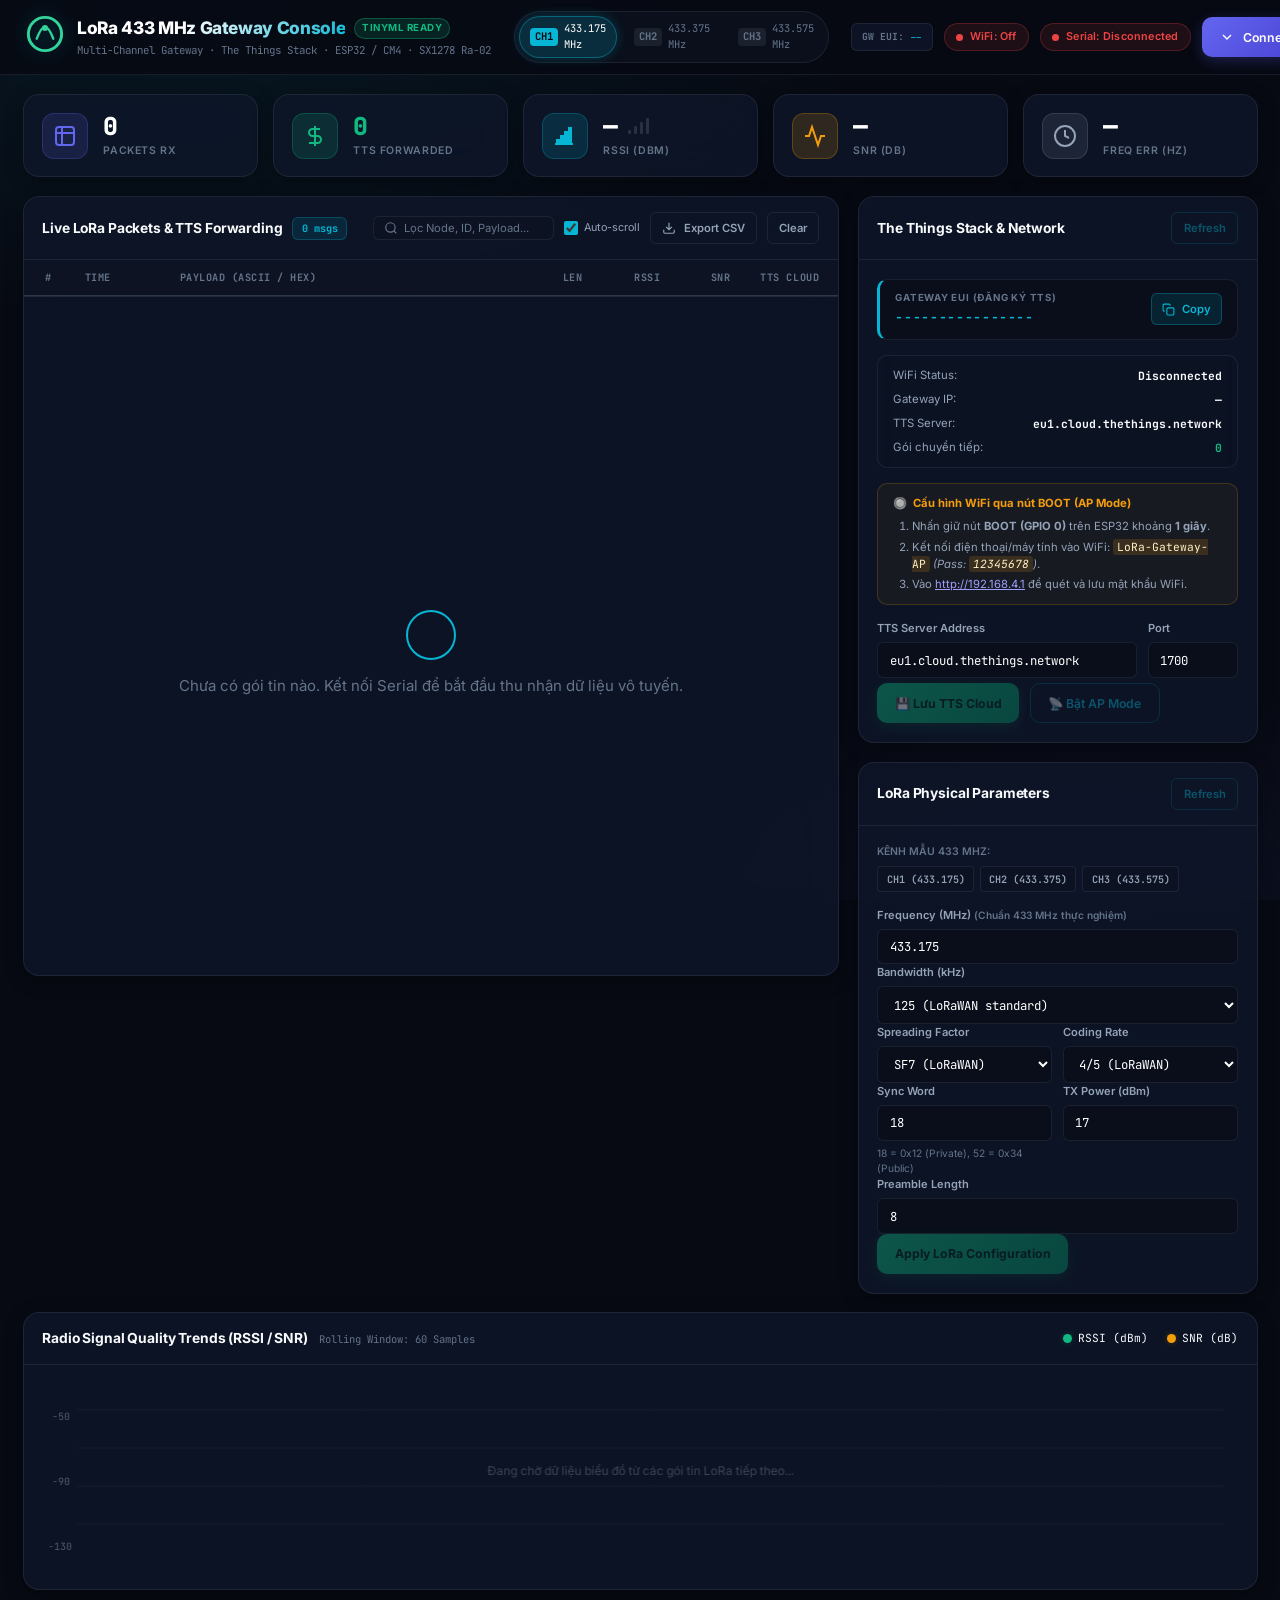
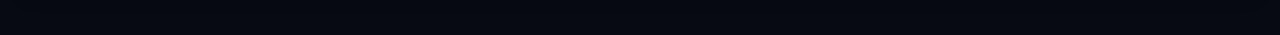
<file: WebDashboard/index.html>
<!DOCTYPE html>
<html lang="vi">
<head>
  <meta charset="UTF-8" />
  <meta name="viewport" content="width=device-width, initial-scale=1.0" />
  <meta name="description" content="LoRa 433 MHz Multi-Channel & TTS Cloud Gateway Operations Console - TinyML Channel Hopping Ready." />
  <title>LoRa 433 MHz Gateway — Telemetry & Operations Console</title>
  <link rel="preconnect" href="https://fonts.googleapis.com" />
  <link rel="preconnect" href="https://fonts.gstatic.com" crossorigin />
  <link href="https://fonts.googleapis.com/css2?family=Inter:wght@400;500;600;700;800&family=JetBrains+Mono:wght@400;500;600;700&display=swap" rel="stylesheet" />
  <link rel="stylesheet" href="style.css" />
</head>
<body>
  <!-- ═══════════════════ HEADER ═══════════════════ -->
  <header id="app-header">
    <div class="header-left">
      <div class="logo-icon">
        <svg viewBox="0 0 32 32" fill="none">
          <circle cx="16" cy="16" r="14" stroke="url(#logo-grad)" stroke-width="2.5" />
          <path d="M9 20c2.5-6.5 4.5-10 7-10s4.5 3.5 7 10" stroke="url(#logo-grad)" stroke-width="2" stroke-linecap="round" />
          <circle cx="16" cy="11" r="2.5" fill="#34d399" />
          <defs>
            <linearGradient id="logo-grad" x1="0" y1="0" x2="32" y2="32">
              <stop stop-color="#34d399" />
              <stop offset="0.5" stop-color="#22d3ee" />
              <stop offset="1" stop-color="#6366f1" />
            </linearGradient>
          </defs>
        </svg>
      </div>
      <div>
        <div class="title-with-pill">
          <h1>LoRa 433 MHz Gateway Console</h1>
          <span class="badge-tinyml">TinyML Ready</span>
        </div>
        <p class="subtitle">Multi-Channel Gateway · The Things Stack · ESP32 / CM4 · SX1278 Ra-02</p>
      </div>
    </div>

    <!-- Active 3-Channel Spectrum Quick Bar -->
    <div class="spectrum-bar" title="3 Kênh tần số thử nghiệm LoRa 433 MHz">
      <div class="channel-pill active" id="pill-ch1" data-freq="433.175">
        <span class="ch-id">CH1</span>
        <span class="ch-freq">433.175 MHz</span>
      </div>
      <div class="channel-pill" id="pill-ch2" data-freq="433.375">
        <span class="ch-id">CH2</span>
        <span class="ch-freq">433.375 MHz</span>
      </div>
      <div class="channel-pill" id="pill-ch3" data-freq="433.575">
        <span class="ch-id">CH3</span>
        <span class="ch-freq">433.575 MHz</span>
      </div>
    </div>

    <div class="header-right">
      <div id="gw-eui-pill" class="pill" title="Gateway EUI for The Things Stack">
        <span class="pill-label">GW EUI:</span>
        <span id="val-header-eui">--</span>
      </div>
      <span id="wifi-badge" class="badge disconnected">
        <span class="badge-dot"></span> WiFi: Off
      </span>
      <span id="status-badge" class="badge disconnected">
        <span class="badge-dot"></span> Serial: Disconnected
      </span>
      <button id="btn-connect" class="btn btn-primary">
        <svg width="16" height="16" viewBox="0 0 24 24" fill="none" stroke="currentColor" stroke-width="2">
          <path d="M6 9l6 6 6-6"/>
        </svg>
        Connect Serial
      </button>
    </div>
  </header>

  <!-- ═══════════════════ MAIN ═══════════════════ -->
  <main id="app-main">
    <!-- ── Stats Cards Grid ── -->
    <section id="stats-row">
      <!-- 1. Packets RX -->
      <div class="card stat-card" id="stat-packets">
        <div class="stat-icon packets-icon">
          <svg viewBox="0 0 24 24" fill="none" stroke="currentColor" stroke-width="2">
            <rect x="3" y="3" width="18" height="18" rx="3"/>
            <path d="M9 3v18M3 9h18"/>
          </svg>
        </div>
        <div class="stat-body">
          <span class="stat-value" id="val-packets">0</span>
          <span class="stat-label">Packets RX</span>
        </div>
      </div>

      <!-- 2. TTS Forwarded -->
      <div class="card stat-card" id="stat-fwd">
        <div class="stat-icon fwd-icon">
          <svg viewBox="0 0 24 24" fill="none" stroke="currentColor" stroke-width="2">
            <path d="M12 2v20M17 5H9.5a3.5 3.5 0 0 0 0 7h5a3.5 3.5 0 0 1 0 7H6"/>
          </svg>
        </div>
        <div class="stat-body">
          <span class="stat-value highlight-green" id="val-fwd">0</span>
          <span class="stat-label">TTS Forwarded</span>
        </div>
      </div>

      <!-- 3. RSSI with Signal Meter -->
      <div class="card stat-card" id="stat-rssi">
        <div class="stat-icon rssi-icon">
          <svg viewBox="0 0 24 24" fill="none" stroke="currentColor" stroke-width="2">
            <path d="M2 20h2v-4h2v4h2v-8h2v8h2v-12h2v12h2v-16h2v16h2"/>
          </svg>
        </div>
        <div class="stat-body">
          <div class="stat-val-row">
            <span class="stat-value" id="val-rssi">—</span>
            <div class="signal-meter" id="signal-meter" title="Signal Strength Bar">
              <span class="bar bar-1"></span>
              <span class="bar bar-2"></span>
              <span class="bar bar-3"></span>
              <span class="bar bar-4"></span>
            </div>
          </div>
          <span class="stat-label">RSSI (dBm)</span>
        </div>
      </div>

      <!-- 4. SNR -->
      <div class="card stat-card" id="stat-snr">
        <div class="stat-icon snr-icon">
          <svg viewBox="0 0 24 24" fill="none" stroke="currentColor" stroke-width="2">
            <path d="M22 12h-4l-3 9L9 3l-3 9H2"/>
          </svg>
        </div>
        <div class="stat-body">
          <span class="stat-value" id="val-snr">—</span>
          <span class="stat-label">SNR (dB)</span>
        </div>
      </div>

      <!-- 5. Frequency Error -->
      <div class="card stat-card" id="stat-ferr">
        <div class="stat-icon ferr-icon">
          <svg viewBox="0 0 24 24" fill="none" stroke="currentColor" stroke-width="2">
            <circle cx="12" cy="12" r="10"/>
            <path d="M12 6v6l4 2"/>
          </svg>
        </div>
        <div class="stat-body">
          <span class="stat-value" id="val-ferr">—</span>
          <span class="stat-label">Freq Err (Hz)</span>
        </div>
      </div>
    </section>

    <!-- ── Content Row ── -->
    <section id="content-row">
      <!-- Left: Message Log Panel -->
      <div class="card log-card" id="log-panel">
        <div class="card-header">
          <div class="header-title-group">
            <h2>Live LoRa Packets & TTS Forwarding</h2>
            <span id="log-count" class="badge-count">0 msgs</span>
          </div>

          <!-- Quick Search Filter & Actions -->
          <div class="card-actions">
            <div class="search-box">
              <svg width="14" height="14" viewBox="0 0 24 24" fill="none" stroke="currentColor" stroke-width="2">
                <circle cx="11" cy="11" r="8"/><path d="M21 21l-4.35-4.35"/>
              </svg>
              <input type="text" id="log-search-input" placeholder="Lọc Node, ID, Payload..." />
            </div>
            <label class="toggle-label">
              <input type="checkbox" id="chk-autoscroll" checked />
              <span>Auto-scroll</span>
            </label>
            <button id="btn-export-log" class="btn btn-sm btn-ghost" title="Xuất dữ liệu log sang file CSV">
              <svg width="14" height="14" viewBox="0 0 24 24" fill="none" stroke="currentColor" stroke-width="2">
                <path d="M21 15v4a2 2 0 0 1-2 2H5a2 2 0 0 1-2-2v-4M7 10l5 5 5-5M12 15V3"/>
              </svg>
              Export CSV
            </button>
            <button id="btn-clear-log" class="btn btn-sm btn-ghost">Clear</button>
          </div>
        </div>

        <div id="log-container">
          <table id="log-table">
            <thead>
              <tr>
                <th class="col-pkt">#</th>
                <th class="col-time">Time</th>
                <th class="col-payload">Payload (ASCII / Hex)</th>
                <th class="col-len">Len</th>
                <th class="col-rssi">RSSI</th>
                <th class="col-snr">SNR</th>
                <th class="col-fwd">TTS Cloud</th>
              </tr>
            </thead>
            <tbody id="log-body"></tbody>
          </table>
          <div id="log-empty">
            <div class="empty-state">
              <div class="radar-pulse"></div>
              <p>Chưa có gói tin nào. Kết nối Serial để bắt đầu thu nhận dữ liệu vô tuyến.</p>
            </div>
          </div>
        </div>

        <button id="btn-scroll-bottom" class="scroll-bottom-btn hidden" title="Cuộn xuống tin mới nhất">
          <svg width="14" height="14" viewBox="0 0 24 24" fill="none" stroke="currentColor" stroke-width="2.5">
            <path d="M12 5v14M19 12l-7 7-7-7"/>
          </svg>
          Tin mới nhất
        </button>
      </div>

      <!-- Right Panels Column -->
      <div id="sidebar-panels">
        <!-- ── TTS & WiFi Gateway Panel ── -->
        <div class="card config-card" id="gateway-panel">
          <div class="card-header">
            <h2>The Things Stack & Network</h2>
            <button id="btn-read-gw" class="btn btn-sm btn-outline" title="Làm mới thông tin Gateway" disabled>
              Refresh
            </button>
          </div>
          <div class="card-body-padded">
            <!-- Gateway EUI Banner -->
            <div class="eui-banner">
              <div>
                <div class="eui-caption">GATEWAY EUI (ĐĂNG KÝ TTS)</div>
                <div class="eui-text" id="val-gw-eui">----------------</div>
              </div>
              <button type="button" id="btn-copy-eui" class="btn btn-sm btn-copy" title="Copy Gateway EUI">
                <svg width="13" height="13" viewBox="0 0 24 24" fill="none" stroke="currentColor" stroke-width="2">
                  <rect x="9" y="9" width="13" height="13" rx="2" ry="2"/><path d="M5 15H4a2 2 0 0 1-2-2V4a2 2 0 0 1 2-2h9a2 2 0 0 1 2 2v1"/>
                </svg>
                Copy
              </button>
            </div>

            <!-- Gateway info status summary -->
            <div class="gw-status-box">
              <div class="gw-status-row"><span>WiFi Status:</span> <strong id="lbl-gw-status">Disconnected</strong></div>
              <div class="gw-status-row"><span>Gateway IP:</span> <strong id="lbl-gw-ip">—</strong></div>
              <div class="gw-status-row"><span>TTS Server:</span> <strong id="lbl-tts-status">eu1.cloud.thethings.network</strong></div>
              <div class="gw-status-row"><span>Gói chuyển tiếp:</span> <strong id="lbl-gw-fwd" class="highlight-green">0</strong></div>
            </div>

            <!-- BOOT Button AP Guide Card -->
            <div class="ap-guide-card">
              <div class="ap-guide-title">
                <span class="ap-icon">🔘</span>
                <span>Cấu hình WiFi qua nút BOOT (AP Mode)</span>
              </div>
              <ol class="ap-steps">
                <li>Nhấn giữ nút <strong>BOOT (GPIO 0)</strong> trên ESP32 khoảng <strong>1 giây</strong>.</li>
                <li>Kết nối điện thoại/máy tính vào WiFi: <code>LoRa-Gateway-AP</code> <em>(Pass: <code>12345678</code>)</em>.</li>
                <li>Vào <a href="http://192.168.4.1" target="_blank" rel="noopener">http://192.168.4.1</a> để quét và lưu mật khẩu WiFi.</li>
              </ol>
            </div>

            <!-- TTS Cloud Config Form -->
            <form id="tts-form" autocomplete="off">
              <div class="form-row">
                <div class="form-group">
                  <label for="tts-server">TTS Server Address</label>
                  <input type="text" id="tts-server" value="eu1.cloud.thethings.network" />
                </div>
                <div class="form-group" style="max-width:90px;">
                  <label for="tts-port">Port</label>
                  <input type="number" id="tts-port" value="1700" />
                </div>
              </div>
              <div class="btn-row">
                <button type="submit" id="btn-save-tts" class="btn btn-accent" disabled>
                  💾 Lưu TTS Cloud
                </button>
                <button type="button" id="btn-trigger-ap" class="btn btn-outline" disabled title="Kích hoạt AP Mode từ xa">
                  📡 Bật AP Mode
                </button>
              </div>
            </form>
          </div>
        </div>

        <!-- ── LoRa Hardware Configuration Panel ── -->
        <div class="card config-card" id="config-panel">
          <div class="card-header">
            <h2>LoRa Physical Parameters</h2>
            <button id="btn-read-cfg" class="btn btn-sm btn-outline" title="Đọc cấu hình hiện tại từ thiết bị" disabled>
              Refresh
            </button>
          </div>
          <div class="card-body-padded">
            <!-- Channel Presets Quick Bar -->
            <div class="preset-group">
              <span class="preset-label">Kênh mẫu 433 MHz:</span>
              <div class="preset-buttons">
                <button type="button" class="btn btn-xs btn-preset" data-freq="433.175">CH1 (433.175)</button>
                <button type="button" class="btn btn-xs btn-preset" data-freq="433.375">CH2 (433.375)</button>
                <button type="button" class="btn btn-xs btn-preset" data-freq="433.575">CH3 (433.575)</button>
              </div>
            </div>

            <form id="config-form" autocomplete="off">
              <div class="form-group">
                <label for="cfg-freq">Frequency (MHz) <small class="hint">(Chuẩn 433 MHz thực nghiệm)</small></label>
                <input type="number" id="cfg-freq" step="0.001" min="410" max="525" value="433.175" />
              </div>
              <div class="form-group">
                <label for="cfg-bw">Bandwidth (kHz)</label>
                <select id="cfg-bw">
                  <option value="7.8">7.8</option>
                  <option value="10.4">10.4</option>
                  <option value="15.6">15.6</option>
                  <option value="20.8">20.8</option>
                  <option value="31.25">31.25</option>
                  <option value="41.7">41.7</option>
                  <option value="62.5">62.5</option>
                  <option value="125" selected>125 (LoRaWAN standard)</option>
                  <option value="250">250</option>
                </select>
              </div>
              <div class="form-row">
                <div class="form-group">
                  <label for="cfg-sf">Spreading Factor</label>
                  <select id="cfg-sf">
                    <option value="6">SF6</option>
                    <option value="7" selected>SF7 (LoRaWAN)</option>
                    <option value="8">SF8</option>
                    <option value="9">SF9</option>
                    <option value="10">SF10</option>
                    <option value="11">SF11</option>
                    <option value="12">SF12</option>
                  </select>
                </div>
                <div class="form-group">
                  <label for="cfg-cr">Coding Rate</label>
                  <select id="cfg-cr">
                    <option value="5" selected>4/5 (LoRaWAN)</option>
                    <option value="6">4/6</option>
                    <option value="7">4/7</option>
                    <option value="8">4/8</option>
                  </select>
                </div>
              </div>
              <div class="form-row">
                <div class="form-group">
                  <label for="cfg-sw">Sync Word</label>
                  <input type="number" id="cfg-sw" min="0" max="255" value="18" />
                  <small class="hint">18 = 0x12 (Private), 52 = 0x34 (Public)</small>
                </div>
                <div class="form-group">
                  <label for="cfg-pwr">TX Power (dBm)</label>
                  <input type="number" id="cfg-pwr" min="2" max="20" value="17" />
                </div>
              </div>
              <div class="form-group">
                <label for="cfg-pre">Preamble Length</label>
                <input type="number" id="cfg-pre" min="6" max="65535" value="8" />
              </div>
              <button type="submit" id="btn-apply-cfg" class="btn btn-accent" disabled>
                Apply LoRa Configuration
              </button>
            </form>
          </div>
        </div>
      </div>
    </section>

    <!-- ── RSSI / SNR Chart ── -->
    <section id="chart-section" class="card">
      <div class="card-header">
        <div class="chart-header-left">
          <h2>Radio Signal Quality Trends (RSSI / SNR)</h2>
          <span class="chart-window-hint">Rolling Window: 60 Samples</span>
        </div>
        <div class="chart-legend">
          <span class="legend-item"><span class="legend-dot rssi-dot"></span> RSSI (dBm)</span>
          <span class="legend-item"><span class="legend-dot snr-dot"></span> SNR (dB)</span>
        </div>
      </div>
      <div class="chart-container-box">
        <canvas id="chart-canvas" height="190"></canvas>
      </div>
    </section>
  </main>

  <!-- ═══════════════════ TOAST ═══════════════════ -->
  <div id="toast-container"></div>

  <script src="app.js"></script>
</body>
</html>
</file>
<file: WebDashboard/style.css>
/* ═══════════════════════════════════════════════════════════════════════════
   LoRa 433 MHz Operations Console — style.css
   Design System: UI/UX Pro Max · Cyber-Industrial Dark Glassmorphism
   ═══════════════════════════════════════════════════════════════════════════ */

/* ── Reset & CSS Custom Properties ───────────────────────────────────────── */
*, *::before, *::after {
  box-sizing: border-box;
  margin: 0;
  padding: 0;
}

:root {
  /* Color Tokens - Industrial Cyber Dark */
  --bg-base:        #070a13;
  --bg-surface:     #0d1322;
  --bg-card:        rgba(15, 23, 42, 0.75);
  --bg-card-hover:  rgba(30, 41, 59, 0.85);
  --border:         rgba(148, 163, 184, 0.12);
  --border-subtle:  rgba(148, 163, 184, 0.08);
  --border-focus:   #06b6d4;

  --text-primary:   #f8fafc;
  --text-secondary: #94a3b8;
  --text-muted:     #64748b;

  /* Accents & Radio Signal Colors */
  --emerald:        #10b981;
  --emerald-glow:   rgba(16, 185, 129, 0.25);
  --cyan:           #06b6d4;
  --cyan-glow:      rgba(6, 182, 212, 0.25);
  --indigo:         #6366f1;
  --indigo-glow:    rgba(99, 102, 241, 0.25);
  --amber:          #f59e0b;
  --amber-glow:     rgba(245, 158, 11, 0.25);
  --red:            #ef4444;
  --red-glow:       rgba(239, 68, 68, 0.25);

  /* Typography */
  --font-sans: 'Inter', -apple-system, BlinkMacSystemFont, "Segoe UI", Roboto, sans-serif;
  --font-mono: 'JetBrains Mono', "SF Mono", Consolas, Menlo, monospace;

  /* Radius & Transitions */
  --radius-lg: 16px;
  --radius-md: 10px;
  --radius-sm: 6px;
  --trans-fast: 0.15s cubic-bezier(0.4, 0, 0.2, 1);
  --trans-smooth: 0.25s cubic-bezier(0.16, 1, 0.3, 1);
}

html {
  font-size: 15px;
  scroll-behavior: smooth;
  color-scheme: dark;
}

body {
  font-family: var(--font-sans);
  background-color: var(--bg-base);
  color: var(--text-primary);
  line-height: 1.5;
  min-height: 100vh;
  overflow-x: hidden;
  background-image:
    radial-gradient(ellipse 90% 60% at 15% 0%, rgba(6, 182, 212, 0.08) 0%, transparent 60%),
    radial-gradient(ellipse 70% 50% at 85% 100%, rgba(99, 102, 241, 0.07) 0%, transparent 50%),
    linear-gradient(to bottom, rgba(7, 10, 19, 0.95), #070a13);
  background-attachment: fixed;
}

/* ── Utility Cards ──────────────────────────────────────────────────────── */
.card {
  background: var(--bg-card);
  border: 1px solid var(--border);
  border-radius: var(--radius-lg);
  backdrop-filter: blur(20px) saturate(1.4);
  -webkit-backdrop-filter: blur(20px) saturate(1.4);
  box-shadow: 0 4px 20px -2px rgba(0, 0, 0, 0.4);
  transition: border-color var(--trans-smooth), box-shadow var(--trans-smooth), transform var(--trans-smooth);
}
.card:hover {
  border-color: rgba(6, 182, 212, 0.25);
}

.card-header {
  display: flex;
  justify-content: space-between;
  align-items: center;
  padding: 1rem 1.25rem;
  border-bottom: 1px solid var(--border);
}
.card-header h2 {
  font-size: 0.92rem;
  font-weight: 700;
  letter-spacing: -0.01em;
  color: var(--text-primary);
  display: flex;
  align-items: center;
  gap: 0.5rem;
}
.card-body-padded {
  padding: 1.25rem;
  display: flex;
  flex-direction: column;
  gap: 1rem;
}

/* ── Header ─────────────────────────────────────────────────────────────── */
#app-header {
  position: sticky;
  top: 0;
  z-index: 50;
  display: flex;
  justify-content: space-between;
  align-items: center;
  gap: 1.5rem;
  padding: 0.75rem 1.75rem;
  background: rgba(7, 10, 19, 0.88);
  backdrop-filter: blur(16px);
  border-bottom: 1px solid var(--border);
}

.header-left {
  display: flex;
  align-items: center;
  gap: 0.85rem;
  flex-shrink: 0;
}
.logo-icon svg {
  width: 38px;
  height: 38px;
  filter: drop-shadow(0 0 10px rgba(6, 182, 212, 0.35));
}
.title-with-pill {
  display: flex;
  align-items: center;
  gap: 0.6rem;
}
#app-header h1 {
  font-size: 1.15rem;
  font-weight: 800;
  letter-spacing: -0.02em;
  background: linear-gradient(135deg, #ffffff 40%, var(--cyan) 100%);
  -webkit-background-clip: text;
  -webkit-text-fill-color: transparent;
}
.badge-tinyml {
  font-size: 0.65rem;
  font-weight: 700;
  text-transform: uppercase;
  padding: 2px 7px;
  border-radius: 99px;
  background: rgba(16, 185, 129, 0.15);
  color: var(--emerald);
  border: 1px solid rgba(16, 185, 129, 0.35);
  letter-spacing: 0.05em;
}
.subtitle {
  font-size: 0.72rem;
  color: var(--text-muted);
  font-family: var(--font-mono);
  margin-top: 1px;
}

/* Spectrum Quick Bar */
.spectrum-bar {
  display: flex;
  align-items: center;
  gap: 0.5rem;
  background: rgba(13, 19, 34, 0.7);
  border: 1px solid var(--border);
  border-radius: 99px;
  padding: 4px;
}
.channel-pill {
  display: flex;
  align-items: center;
  gap: 0.4rem;
  padding: 4px 10px;
  border-radius: 99px;
  font-family: var(--font-mono);
  font-size: 0.7rem;
  color: var(--text-muted);
  background: transparent;
  cursor: pointer;
  transition: all var(--trans-fast);
}
.channel-pill .ch-id {
  font-weight: 700;
  padding: 1px 5px;
  border-radius: 4px;
  background: rgba(148, 163, 184, 0.12);
}
.channel-pill.active {
  color: #fff;
  background: rgba(6, 182, 212, 0.18);
  border: 1px solid rgba(6, 182, 212, 0.4);
  box-shadow: 0 0 12px rgba(6, 182, 212, 0.25);
}
.channel-pill.active .ch-id {
  background: var(--cyan);
  color: #070a13;
}

.header-right {
  display: flex;
  align-items: center;
  gap: 0.75rem;
  flex-shrink: 0;
}

/* Badges with Breathing Pulse Dot */
.badge {
  font-size: 0.72rem;
  font-weight: 600;
  padding: 0.3rem 0.75rem;
  border-radius: 99px;
  display: inline-flex;
  align-items: center;
  gap: 0.45rem;
  letter-spacing: 0.02em;
}
.badge-dot {
  width: 7px;
  height: 7px;
  border-radius: 50%;
  display: inline-block;
}

.badge.disconnected {
  background: rgba(239, 68, 68, 0.1);
  color: var(--red);
  border: 1px solid rgba(239, 68, 68, 0.25);
}
.badge.disconnected .badge-dot {
  background: var(--red);
}

.badge.connected {
  background: rgba(16, 185, 129, 0.12);
  color: var(--emerald);
  border: 1px solid rgba(16, 185, 129, 0.3);
}
.badge.connected .badge-dot {
  background: var(--emerald);
  box-shadow: 0 0 8px var(--emerald);
  animation: pulse-dot 1.8s infinite;
}

.badge.ap_mode {
  background: rgba(245, 158, 11, 0.12);
  color: var(--amber);
  border: 1px solid rgba(245, 158, 11, 0.3);
}
.badge.ap_mode .badge-dot {
  background: var(--amber);
  animation: pulse-dot 1.2s infinite;
}

@keyframes pulse-dot {
  0% { transform: scale(0.9); opacity: 0.7; }
  50% { transform: scale(1.25); opacity: 1; }
  100% { transform: scale(0.9); opacity: 0.7; }
}

.pill {
  font-family: var(--font-mono);
  font-size: 0.72rem;
  background: rgba(15, 23, 42, 0.8);
  border: 1px solid var(--border);
  border-radius: var(--radius-sm);
  padding: 0.3rem 0.65rem;
  color: var(--cyan);
  display: inline-flex;
  align-items: center;
  gap: 0.4rem;
}
.pill-label {
  color: var(--text-muted);
  font-size: 0.65rem;
  font-weight: 700;
  text-transform: uppercase;
}

/* ── Buttons ────────────────────────────────────────────────────────────── */
.btn {
  font-family: inherit;
  font-size: 0.82rem;
  font-weight: 600;
  padding: 0.55rem 1.15rem;
  min-height: 40px;
  border-radius: var(--radius-md);
  border: none;
  cursor: pointer;
  display: inline-flex;
  align-items: center;
  justify-content: center;
  gap: 0.5rem;
  transition: all var(--trans-fast);
  user-select: none;
}
.btn:active {
  transform: scale(0.97);
}
.btn:disabled {
  opacity: 0.4;
  cursor: not-allowed;
  transform: none !important;
}

.btn-primary {
  background: linear-gradient(135deg, var(--indigo), #4338ca);
  color: #fff;
  box-shadow: 0 4px 14px var(--indigo-glow);
}
.btn-primary:hover:not(:disabled) {
  filter: brightness(1.12);
  box-shadow: 0 6px 20px var(--indigo-glow);
  transform: translateY(-1px);
}

.btn-accent {
  background: linear-gradient(135deg, var(--emerald), #059669);
  color: #022c22;
  font-weight: 700;
  box-shadow: 0 4px 14px var(--emerald-glow);
}
.btn-accent:hover:not(:disabled) {
  filter: brightness(1.1);
  box-shadow: 0 6px 20px var(--emerald-glow);
  transform: translateY(-1px);
}

.btn-ghost {
  background: transparent;
  color: var(--text-secondary);
  border: 1px solid var(--border);
}
.btn-ghost:hover:not(:disabled) {
  background: rgba(148, 163, 184, 0.09);
  color: var(--text-primary);
  border-color: rgba(148, 163, 184, 0.25);
}

.btn-outline {
  background: transparent;
  color: var(--cyan);
  border: 1px solid rgba(6, 182, 212, 0.4);
}
.btn-outline:hover:not(:disabled) {
  background: rgba(6, 182, 212, 0.12);
  border-color: var(--cyan);
}

.btn-sm {
  padding: 0.35rem 0.75rem;
  min-height: 32px;
  font-size: 0.75rem;
  border-radius: var(--radius-sm);
}

.btn-xs {
  padding: 0.25rem 0.55rem;
  min-height: 26px;
  font-size: 0.68rem;
  border-radius: 4px;
}

/* ── Main Layout ────────────────────────────────────────────────────────── */
#app-main {
  max-width: 1520px;
  margin: 0 auto;
  padding: 1.25rem 1.5rem 3rem;
  display: flex;
  flex-direction: column;
  gap: 1.25rem;
}

/* ── Stats Grid (5 Columns) ─────────────────────────────────────────────── */
#stats-row {
  display: grid;
  grid-template-columns: repeat(5, 1fr);
  gap: 1rem;
}
.stat-card {
  display: flex;
  align-items: center;
  gap: 1rem;
  padding: 1.15rem 1.25rem;
  position: relative;
  overflow: hidden;
}
.stat-card::after {
  content: '';
  position: absolute;
  top: 0; left: 0; right: 0;
  height: 2px;
  background: transparent;
  transition: background var(--trans-smooth);
}
.stat-card:hover {
  transform: translateY(-2px);
  box-shadow: 0 10px 28px rgba(0, 0, 0, 0.45);
}
.stat-card:hover::after {
  background: linear-gradient(90deg, transparent, var(--cyan), transparent);
}

.stat-icon {
  width: 46px;
  height: 46px;
  border-radius: 12px;
  display: grid;
  place-items: center;
  flex-shrink: 0;
}
.stat-icon svg {
  width: 24px;
  height: 24px;
}
.packets-icon { background: rgba(99, 102, 241, 0.15); color: var(--indigo); border: 1px solid rgba(99, 102, 241, 0.25); }
.fwd-icon     { background: rgba(16, 185, 129, 0.15); color: var(--emerald); border: 1px solid rgba(16, 185, 129, 0.25); }
.rssi-icon    { background: rgba(6, 182, 212, 0.15); color: var(--cyan); border: 1px solid rgba(6, 182, 212, 0.25); }
.snr-icon     { background: rgba(245, 158, 11, 0.15); color: var(--amber); border: 1px solid rgba(245, 158, 11, 0.25); }
.ferr-icon    { background: rgba(148, 163, 184, 0.12); color: var(--text-secondary); border: 1px solid rgba(148, 163, 184, 0.2); }

.stat-body {
  display: flex;
  flex-direction: column;
  min-width: 0;
}
.stat-val-row {
  display: flex;
  align-items: center;
  gap: 0.65rem;
}
.stat-value {
  font-size: 1.65rem;
  font-weight: 800;
  line-height: 1.15;
  font-family: var(--font-mono);
  color: #fff;
  letter-spacing: -0.02em;
}
.stat-label {
  font-size: 0.7rem;
  color: var(--text-muted);
  text-transform: uppercase;
  letter-spacing: 0.06em;
  font-weight: 600;
  margin-top: 3px;
}

/* RSSI Signal Strength 4-Bar Meter */
.signal-meter {
  display: inline-flex;
  align-items: flex-end;
  gap: 2.5px;
  height: 16px;
}
.signal-meter .bar {
  width: 3.5px;
  border-radius: 1px;
  background: rgba(148, 163, 184, 0.2);
  transition: background var(--trans-fast);
}
.signal-meter .bar-1 { height: 25%; }
.signal-meter .bar-2 { height: 50%; }
.signal-meter .bar-3 { height: 75%; }
.signal-meter .bar-4 { height: 100%; }

.signal-meter.sig-good .bar { background: var(--emerald); box-shadow: 0 0 6px var(--emerald-glow); }
.signal-meter.sig-ok .bar:nth-child(-n+3) { background: var(--cyan); }
.signal-meter.sig-ok .bar:nth-child(4) { background: rgba(148, 163, 184, 0.2); }
.signal-meter.sig-weak .bar:nth-child(-n+2) { background: var(--amber); }
.signal-meter.sig-weak .bar:nth-child(n+3) { background: rgba(148, 163, 184, 0.2); }
.signal-meter.sig-bad .bar-1 { background: var(--red); }
.signal-meter.sig-bad .bar:nth-child(n+2) { background: rgba(148, 163, 184, 0.2); }

.highlight-green { color: var(--emerald) !important; }
.rssi-good { color: var(--emerald) !important; }
.rssi-ok   { color: var(--cyan) !important; }
.rssi-bad  { color: var(--red) !important; }
.snr-good  { color: var(--emerald) !important; }
.snr-bad   { color: var(--amber) !important; }

/* ── Content Row ────────────────────────────────────────────────────────── */
#content-row {
  display: grid;
  grid-template-columns: 1fr 400px;
  gap: 1.25rem;
  align-items: start;
}

#sidebar-panels {
  display: flex;
  flex-direction: column;
  gap: 1.25rem;
}

/* ── Log Panel ──────────────────────────────────────────────────────────── */
.log-card {
  display: flex;
  flex-direction: column;
  height: 780px;
  max-height: 840px;
  position: relative;
  overflow: hidden;
}

.header-title-group {
  display: flex;
  align-items: center;
  gap: 0.65rem;
}
.badge-count {
  font-family: var(--font-mono);
  font-size: 0.68rem;
  font-weight: 700;
  padding: 0.2rem 0.55rem;
  border-radius: var(--radius-sm);
  background: rgba(6, 182, 212, 0.12);
  color: var(--cyan);
  border: 1px solid rgba(6, 182, 212, 0.25);
}

.card-actions {
  display: flex;
  align-items: center;
  gap: 0.65rem;
}

/* Log Quick Search Box */
.search-box {
  display: flex;
  align-items: center;
  gap: 0.4rem;
  background: rgba(13, 19, 34, 0.9);
  border: 1px solid var(--border);
  border-radius: var(--radius-sm);
  padding: 0.25rem 0.65rem;
  color: var(--text-muted);
  transition: border-color var(--trans-fast);
}
.search-box:focus-within {
  border-color: var(--cyan);
  box-shadow: 0 0 10px rgba(6, 182, 212, 0.2);
}
.search-box input {
  background: transparent;
  border: none;
  outline: none;
  color: var(--text-primary);
  font-size: 0.75rem;
  font-family: inherit;
  width: 140px;
}
.search-box input::placeholder {
  color: var(--text-muted);
}

#log-container {
  flex: 1;
  min-height: 0;
  overflow-y: auto;
  overflow-x: hidden;
  scroll-behavior: smooth;
  scrollbar-width: thin;
  scrollbar-color: rgba(6, 182, 212, 0.3) rgba(15, 23, 42, 0.4);
}
#log-container::-webkit-scrollbar { width: 6px; }
#log-container::-webkit-scrollbar-track { background: rgba(15, 23, 42, 0.4); }
#log-container::-webkit-scrollbar-thumb { background: rgba(6, 182, 212, 0.3); border-radius: 3px; }
#log-container::-webkit-scrollbar-thumb:hover { background: var(--cyan); }

#log-table {
  width: 100%;
  table-layout: fixed;
  border-collapse: collapse;
  font-family: var(--font-mono);
  font-size: 0.78rem;
}
#log-table thead {
  position: sticky;
  top: 0;
  z-index: 10;
  background: #0d1322;
  box-shadow: 0 1px 0 rgba(148, 163, 184, 0.15);
}
#log-table th {
  padding: 0.65rem 0.75rem;
  font-size: 0.68rem;
  font-weight: 700;
  text-transform: uppercase;
  letter-spacing: 0.05em;
  color: var(--text-muted);
  border-bottom: 1px solid var(--border);
  background: #0d1322;
}

#log-table th.col-pkt  { width: 50px; text-align: center; }
#log-table th.col-time { width: 95px; text-align: left; }
#log-table th.col-payload { width: auto; text-align: left; }
#log-table th.col-len  { width: 48px; text-align: center; }
#log-table th.col-rssi { width: 75px; text-align: right; }
#log-table th.col-snr  { width: 70px; text-align: right; }
#log-table th.col-fwd  { width: 96px; text-align: center; }

#log-table td {
  padding: 0.5rem 0.75rem;
  border-bottom: 1px solid rgba(148, 163, 184, 0.05);
  vertical-align: middle;
  white-space: nowrap;
  overflow: hidden;
  text-overflow: ellipsis;
}
#log-table td.col-pkt  { text-align: center; color: var(--text-muted); font-size: 0.72rem; }
#log-table td.col-time { color: var(--text-secondary); font-size: 0.74rem; }
#log-table td.col-len  { text-align: center; color: var(--text-muted); font-size: 0.72rem; }
#log-table td.col-rssi { text-align: right; font-weight: 700; font-family: var(--font-mono); }
#log-table td.col-snr  { text-align: right; font-weight: 700; font-family: var(--font-mono); }
#log-table td.col-fwd  { text-align: center; }

#log-table td.col-payload {
  white-space: normal;
  word-break: break-all;
  overflow-wrap: anywhere;
  line-height: 1.35;
}
.payload-box {
  display: inline-block;
  max-width: 100%;
  word-break: break-all;
  overflow-wrap: anywhere;
  white-space: pre-wrap;
  background: rgba(13, 19, 34, 0.85);
  border: 1px solid rgba(148, 163, 184, 0.12);
  padding: 3px 8px;
  border-radius: var(--radius-sm);
  color: #f8fafc;
  font-size: 0.76rem;
}

#log-table tbody tr {
  transition: background var(--trans-fast);
}
#log-table tbody tr:nth-child(even) {
  background: rgba(15, 23, 42, 0.25);
}
#log-table tbody tr:hover {
  background: rgba(6, 182, 212, 0.08);
}
#log-table tbody tr.hidden-by-filter {
  display: none !important;
}

.fwd-pill {
  font-size: 0.65rem;
  font-weight: 700;
  padding: 2px 7px;
  border-radius: 99px;
  background: rgba(16, 185, 129, 0.15);
  color: var(--emerald);
  border: 1px solid rgba(16, 185, 129, 0.3);
  display: inline-block;
}

.scroll-bottom-btn {
  position: absolute;
  bottom: 1rem;
  left: 50%;
  transform: translateX(-50%);
  background: rgba(13, 19, 34, 0.95);
  border: 1px solid var(--cyan);
  color: #fff;
  font-size: 0.74rem;
  font-weight: 600;
  padding: 0.45rem 1rem;
  border-radius: 99px;
  cursor: pointer;
  box-shadow: 0 4px 20px rgba(0, 0, 0, 0.6);
  backdrop-filter: blur(10px);
  z-index: 15;
  display: flex;
  align-items: center;
  gap: 0.4rem;
  transition: all var(--trans-fast);
}
.scroll-bottom-btn:hover {
  background: var(--cyan);
  color: #070a13;
  transform: translateX(-50%) translateY(-2px);
  box-shadow: 0 6px 24px var(--cyan-glow);
}
.scroll-bottom-btn.hidden { display: none; }

#log-empty {
  display: flex;
  align-items: center;
  justify-content: center;
  height: 100%;
  min-height: 320px;
  color: var(--text-muted);
}
#log-empty.hidden { display: none; }

.empty-state {
  display: flex;
  flex-direction: column;
  align-items: center;
  gap: 1rem;
  text-align: center;
  padding: 2rem;
}
.radar-pulse {
  width: 50px;
  height: 50px;
  border-radius: 50%;
  border: 2px solid var(--cyan);
  position: relative;
  animation: radar 2s infinite ease-out;
}
@keyframes radar {
  0% { transform: scale(0.6); opacity: 1; }
  100% { transform: scale(1.6); opacity: 0; }
}

/* ── Form Controls & Toggle ─────────────────────────────────────────────── */
.toggle-label {
  display: flex;
  align-items: center;
  gap: 0.4rem;
  font-size: 0.72rem;
  color: var(--text-secondary);
  cursor: pointer;
  user-select: none;
}
.toggle-label input {
  accent-color: var(--cyan);
  width: 14px;
  height: 14px;
}

/* ── EUI Banner & Status Box ────────────────────────────────────────────── */
.eui-banner {
  display: flex;
  justify-content: space-between;
  align-items: center;
  background: #090e1a;
  border: 1px solid var(--border);
  border-left: 3px solid var(--cyan);
  border-radius: var(--radius-md);
  padding: 0.75rem 1rem;
}
.eui-caption {
  font-size: 0.65rem;
  font-weight: 700;
  color: var(--text-muted);
  letter-spacing: 0.08em;
  margin-bottom: 2px;
}
.eui-text {
  font-family: var(--font-mono);
  font-size: 0.88rem;
  font-weight: 700;
  color: var(--cyan);
  letter-spacing: 0.05em;
}
.btn-copy {
  background: rgba(6, 182, 212, 0.12);
  color: var(--cyan);
  border: 1px solid rgba(6, 182, 212, 0.3);
  padding: 0.3rem 0.65rem;
}
.btn-copy:hover {
  background: var(--cyan);
  color: #070a13;
}

.gw-status-box {
  background: rgba(13, 19, 34, 0.6);
  border: 1px solid var(--border);
  border-radius: var(--radius-md);
  padding: 0.75rem 1rem;
  display: flex;
  flex-direction: column;
  gap: 0.45rem;
}
.gw-status-row {
  display: flex;
  justify-content: space-between;
  align-items: center;
  font-size: 0.76rem;
  color: var(--text-secondary);
}
.gw-status-row strong {
  font-family: var(--font-mono);
  color: var(--text-primary);
}

.ap-guide-card {
  background: rgba(245, 158, 11, 0.05);
  border: 1px solid rgba(245, 158, 11, 0.2);
  border-radius: var(--radius-md);
  padding: 0.75rem 1rem;
  font-size: 0.75rem;
}
.ap-guide-title {
  display: flex;
  align-items: center;
  gap: 0.4rem;
  font-weight: 700;
  color: var(--amber);
  margin-bottom: 0.4rem;
}
.ap-steps {
  margin-left: 1.25rem;
  color: var(--text-secondary);
  display: flex;
  flex-direction: column;
  gap: 0.25rem;
}
.ap-steps code {
  font-family: var(--font-mono);
  background: rgba(245, 158, 11, 0.15);
  padding: 1px 4px;
  border-radius: 3px;
  color: #fef3c7;
}

/* ── Preset Buttons ─────────────────────────────────────────────────────── */
.preset-group {
  display: flex;
  flex-direction: column;
  gap: 0.4rem;
}
.preset-label {
  font-size: 0.7rem;
  color: var(--text-muted);
  font-weight: 600;
  text-transform: uppercase;
}
.preset-buttons {
  display: flex;
  gap: 0.4rem;
}
.btn-preset {
  background: rgba(13, 19, 34, 0.85);
  border: 1px solid var(--border);
  color: var(--text-secondary);
  font-family: var(--font-mono);
  cursor: pointer;
  transition: all var(--trans-fast);
}
.btn-preset:hover {
  background: rgba(6, 182, 212, 0.15);
  border-color: var(--cyan);
  color: #fff;
}

/* ── Forms ──────────────────────────────────────────────────────────────── */
.form-group {
  display: flex;
  flex-direction: column;
  gap: 0.35rem;
}
.form-group label {
  font-size: 0.74rem;
  font-weight: 600;
  color: var(--text-secondary);
}
.form-group input,
.form-group select {
  font-family: var(--font-mono);
  font-size: 0.82rem;
  padding: 0.55rem 0.75rem;
  background: #090e1a;
  border: 1px solid var(--border);
  border-radius: var(--radius-sm);
  color: #fff;
  outline: none;
  transition: border-color var(--trans-fast), box-shadow var(--trans-fast);
}
.form-group input:focus,
.form-group select:focus {
  border-color: var(--cyan);
  box-shadow: 0 0 10px rgba(6, 182, 212, 0.25);
}
.form-row {
  display: flex;
  gap: 0.75rem;
}
.form-row .form-group {
  flex: 1;
}
.hint {
  font-size: 0.68rem;
  color: var(--text-muted);
}
.btn-row {
  display: flex;
  gap: 0.75rem;
  margin-top: 0.35rem;
}

/* ── Chart Section ──────────────────────────────────────────────────────── */
#chart-section {
  display: flex;
  flex-direction: column;
}
.chart-header-left {
  display: flex;
  align-items: baseline;
  gap: 0.75rem;
}
.chart-window-hint {
  font-size: 0.7rem;
  color: var(--text-muted);
  font-family: var(--font-mono);
}
.chart-legend {
  display: flex;
  align-items: center;
  gap: 1.25rem;
  font-size: 0.75rem;
  font-family: var(--font-mono);
}
.legend-item {
  display: flex;
  align-items: center;
  gap: 0.4rem;
}
.legend-dot {
  width: 9px;
  height: 9px;
  border-radius: 50%;
}
.rssi-dot { background: var(--emerald); box-shadow: 0 0 6px var(--emerald-glow); }
.snr-dot  { background: var(--amber); box-shadow: 0 0 6px var(--amber-glow); }

.chart-container-box {
  padding: 1rem 1.25rem 1.25rem;
  position: relative;
}
#chart-canvas {
  width: 100%;
  height: 190px;
  display: block;
}

/* ── Toast Container ────────────────────────────────────────────────────── */
#toast-container {
  position: fixed;
  bottom: 1.5rem;
  right: 1.5rem;
  z-index: 100;
  display: flex;
  flex-direction: column;
  gap: 0.5rem;
  pointer-events: none;
}
.toast {
  pointer-events: auto;
  font-size: 0.8rem;
  font-weight: 500;
  padding: 0.7rem 1.15rem;
  border-radius: var(--radius-md);
  box-shadow: 0 8px 30px rgba(0, 0, 0, 0.6);
  backdrop-filter: blur(12px);
  animation: toast-in 0.3s cubic-bezier(0.16, 1, 0.3, 1);
  transition: opacity 0.35s, transform 0.35s;
}
.toast.info {
  background: rgba(15, 23, 42, 0.95);
  border: 1px solid var(--border);
  color: #fff;
}
.toast.success {
  background: rgba(6, 78, 59, 0.95);
  border: 1px solid rgba(16, 185, 129, 0.5);
  color: #d1fae5;
}
.toast.error {
  background: rgba(127, 29, 29, 0.95);
  border: 1px solid rgba(239, 68, 68, 0.5);
  color: #fee2e2;
}
.toast.fade-out {
  opacity: 0;
  transform: translateY(10px);
}
@keyframes toast-in {
  from { opacity: 0; transform: translateY(16px); }
  to   { opacity: 1; transform: translateY(0); }
}

/* ── Responsive Media Queries ───────────────────────────────────────────── */
@media (max-width: 1200px) {
  #stats-row {
    grid-template-columns: repeat(3, 1fr);
  }
  #content-row {
    grid-template-columns: 1fr;
  }
  .log-card {
    height: 580px;
  }
}

@media (max-width: 860px) {
  #app-header {
    flex-wrap: wrap;
    gap: 0.75rem;
  }
  .spectrum-bar {
    order: 3;
    width: 100%;
    justify-content: space-around;
  }
  #stats-row {
    grid-template-columns: repeat(2, 1fr);
  }
}

@media (max-width: 520px) {
  #stats-row {
    grid-template-columns: 1fr;
  }
  .search-box input {
    width: 90px;
  }
}
</file>
